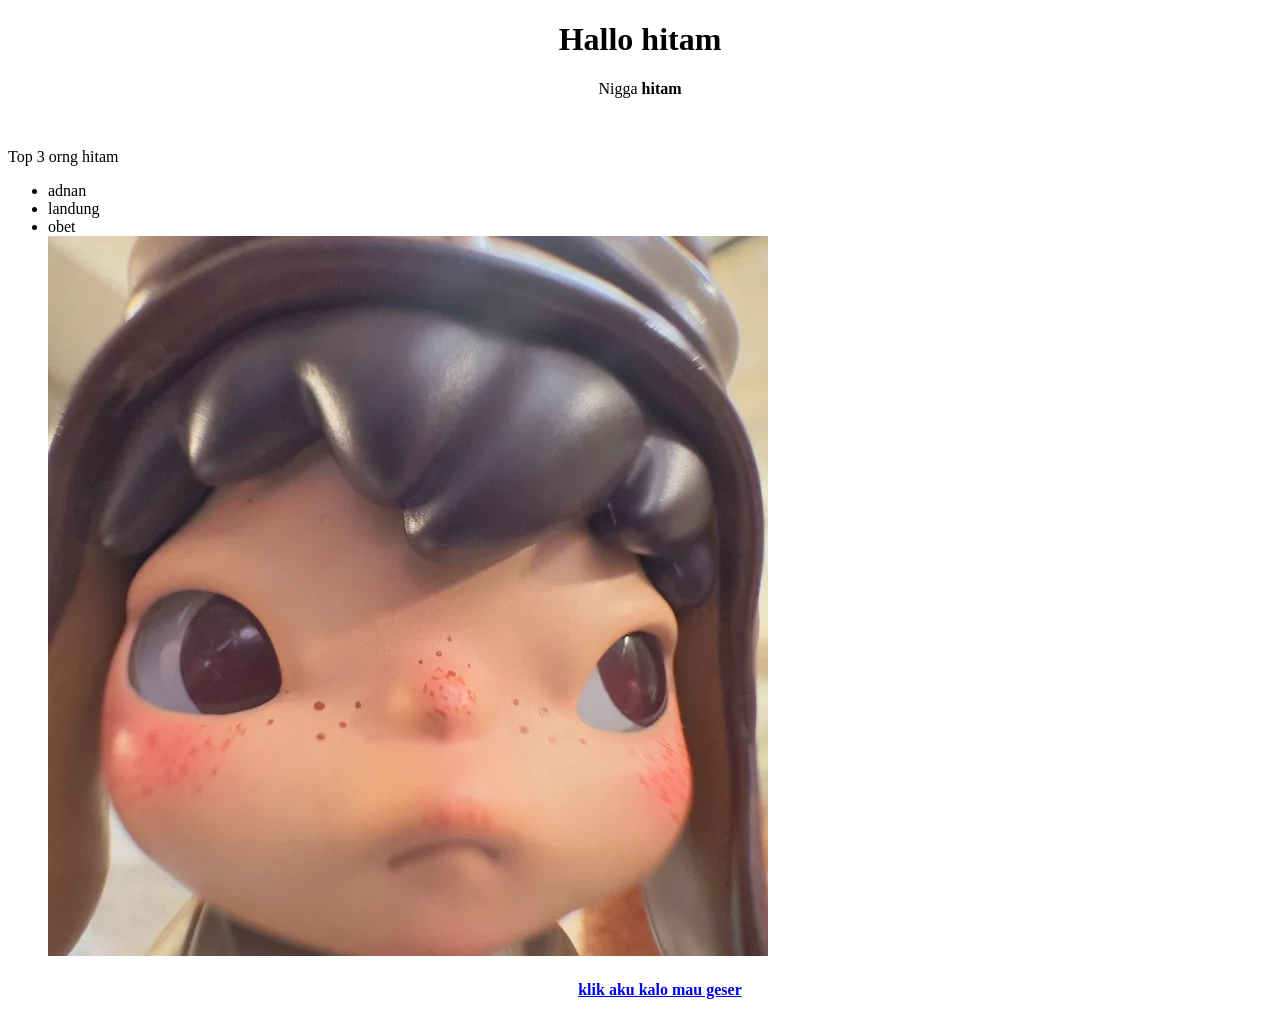
<file: kikuk.html>
<!DOCTYPE html>
<html lang="en">
<head>
    <meta charset="UTF-8">
    <meta name="viewport" content="width=device-width, initial-scale=1.0">
    <title>Nigger212</title>
</head>
<body>
    <h1 align = center>Hallo hitam</h1>
<p align = center>Nigga <b>hitam</b></p>
<br>
<p>Top 3 orng hitam</p>
<!-- yang baca ireng -->
 <ul>
    <li>adnan</li>
    <li>landung</li>
    <li>obet</li>

    <img src="nono.jpg" alt="nono">

    <a href="kikuk2.html"><h4 align="center">klik aku kalo mau geser</h4></a>
 </ul>
</body>
</html>
</file>
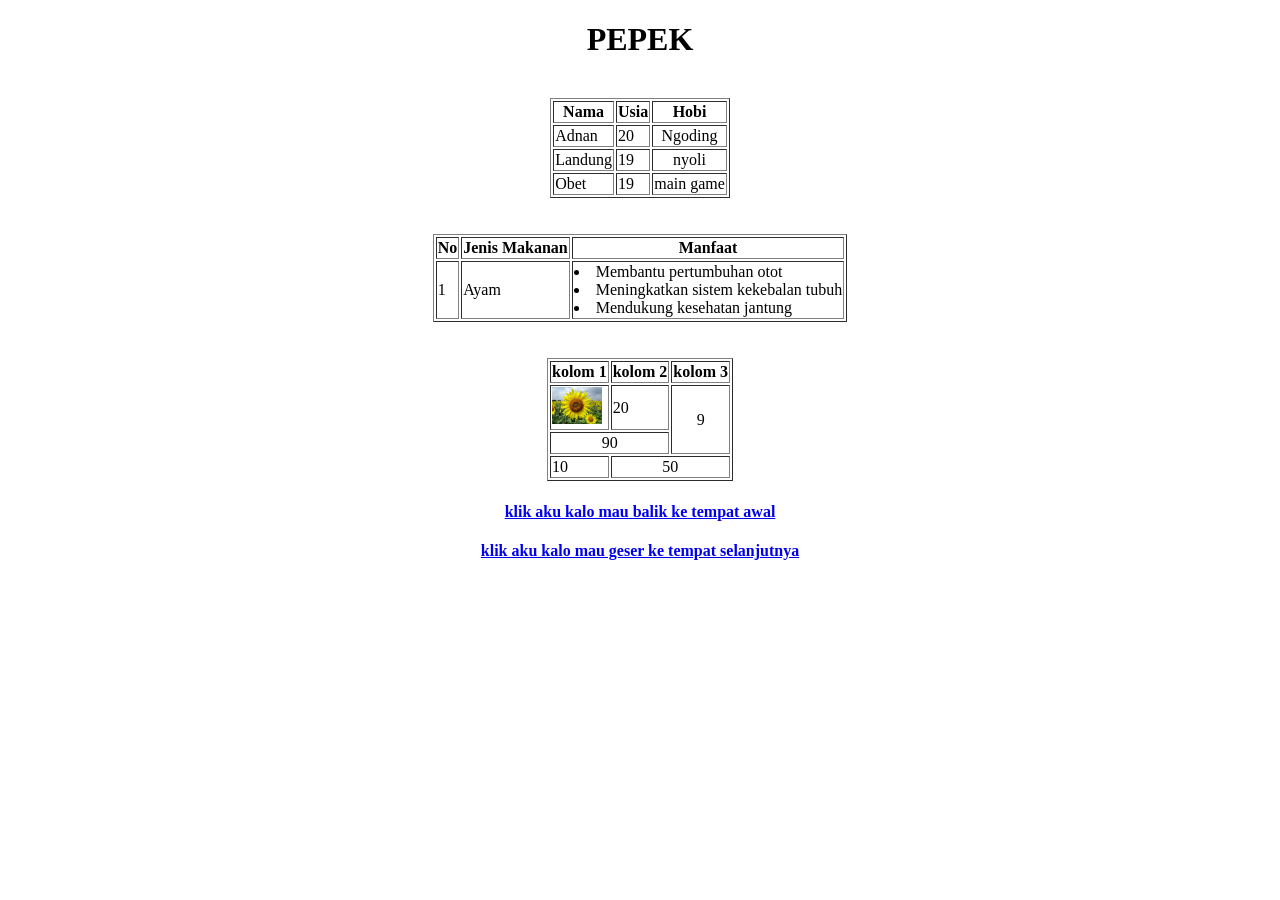
<file: kikuk2.html>
<!DOCTYPE html>
<html lang="en">
<head>
    <meta charset="UTF-8">
    <meta name="viewport" content="width=device-width, initial-scale=1.0">
    <title>Nigga212</title>
</head>
<body>
    <h1 align="center">PEPEK</h1>
    <br>
    <table border="1" align="center">
        <tr>
            <th>Nama</th>
            <th>Usia</th>
            <th>Hobi</th>
        </tr>
        <tr>
            <td>Adnan</td>
            <td>20</td>
            <td align="center">Ngoding</td>
        </tr>
        <tr>
            <td>Landung</td>
            <td>19</td>
            <td align="center">nyoli</td>
        </tr>
        <tr>
            <td>Obet</td>
            <td>19</td>
            <td align="center">main game</td>
        </tr>
    </table>
    <br>
    <br>
    <table>
        <table border="1" align="center">
            <tr>
                <th>No</th>
                <th>Jenis Makanan</th>
                <th>Manfaat</th>
            </tr>
            <tr>
                <td>1</td>
                <td>Ayam</td>
                <td>
                    <li>Membantu pertumbuhan otot</li>
                    <li>Meningkatkan sistem kekebalan tubuh</li>
                    <li>Mendukung kesehatan jantung</li>
                </td>
    </table>
    <br>

    <br>
    <table border="1" align="center">
        <thead>
            <tr>
                <th>kolom 1</th>
                <th>kolom 2</th>
                <th>kolom 3</th>
            </tr>
        </thead>
        <tbody>
            <tr>
                <td>
                    <img width="50px" src="pexels-pixabay-64221.jpg" alt="bunga">
                </td>
                <td>20</td>
                <td colspan="3" rowspan="2" align="center">9</td>
            </tr>
            <tr>
                <td colspan="2" align="center">90</td>
            </tr>
            <tr>
                <td colspan="1">10</td>
                <td colspan="2" align="center">50</td>
            </tr>
        </tbody>
    </table>
    <a href="kikuk.html"><h4 align="center">klik aku kalo mau balik ke tempat awal</h4></a>
    <a href="kikuk3.html"><h4 align="center">klik aku kalo mau geser ke tempat selanjutnya</h4></a>
</body>
</html>
</file>
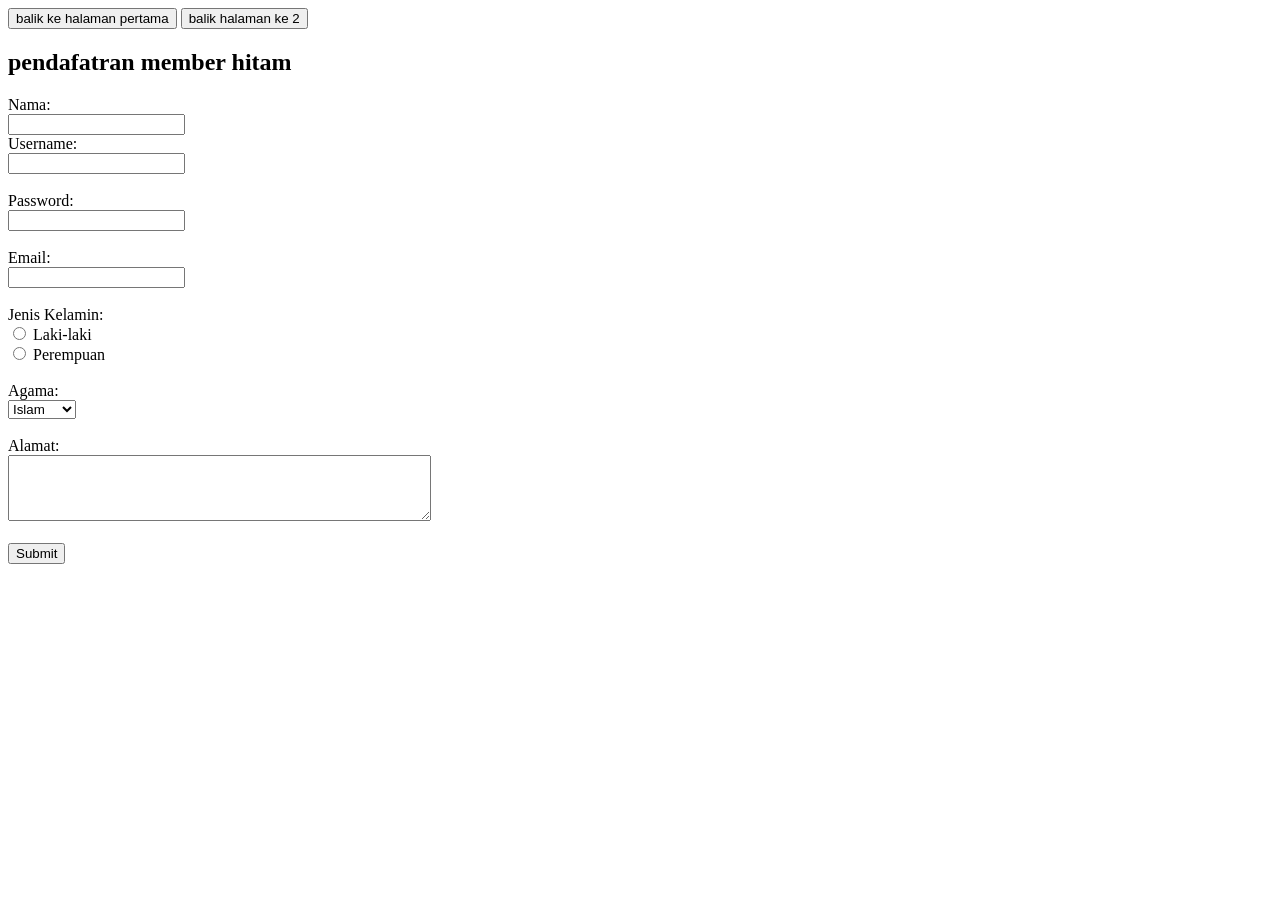
<file: kikuk3.html>
<!DOCTYPE html>
<html lang="en">
<head>
    <meta charset="UTF-8">
    <meta name="viewport" content="width=device-width, initial-scale=1.0">
    <title>Nigger212</title>
    <button onclick="window.location.href='kikuk.html'">balik ke halaman pertama</button>
    <button onclick="window.location.href='kikuk2.html'">balik halaman ke 2</button>
</head>
<body>
    <h2>pendafatran member hitam</h2>

<form action="/action_page.php">
  <label for="fname">Nama:</label><br>
  <input type="text"><br>

  <label for="username">Username:</label><br>
  <input type="text" id="username" name="username"><br><br>

  <label for="password">Password:</label><br>
  <input type="password" id="password" name="password"><br><br>

  <label for="email">Email:</label><br>
  <input type="email" id="email" name="email"><br><br>  

  <label for="gender">Jenis Kelamin:</label><br>
    <input type="radio" id="male" name="gender" value="male">
    <label for="male">Laki-laki</label><br>
    <input type="radio" id="female" name="gender" value="female">
    <label for="female">Perempuan</label><br><br>

    <label for="agama">Agama:</label><br>
    <select id="agama" name="agama">
      <option value="islam">Islam</option>
      <option value="kristen">Kristen</option>
      <option value="katolik">Katolik</option>
      <option value="hindu">Hindu</option>
      <option value="buddha">Buddha</option>
    </select><br><br>

    <label for="alamat">Alamat:</label><br>
    <textarea id="alamat" name="alamat" rows="4" cols="50"></textarea><br><br>

    <input type="submit" value="Submit">
</form> 

</body>
</html>
</file>
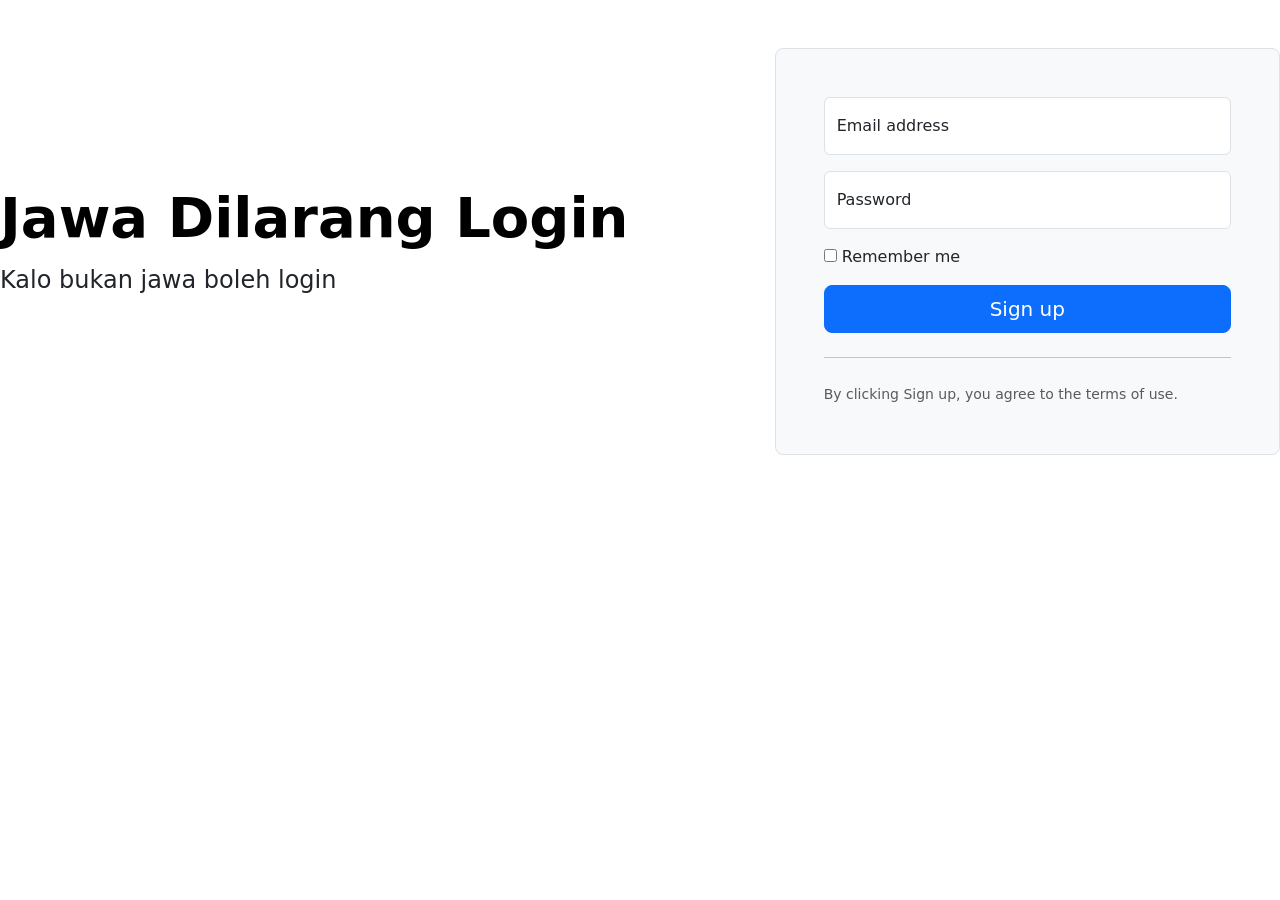
<file: p2/boostrap.html>
<!doctype html>
<html lang="en">
  <head>
    <meta charset="utf-8">
    <meta name="viewport" content="width=device-width, initial-scale=1">
    <title>Bootstrap demo</title>
    <link href="https://cdn.jsdelivr.net/npm/bootstrap@5.3.8/dist/css/bootstrap.min.css" rel="stylesheet" integrity="sha384-sRIl4kxILFvY47J16cr9ZwB07vP4J8+LH7qKQnuqkuIAvNWLzeN8tE5YBujZqJLB" crossorigin="anonymous">
  </head>

  <body> 
    <div class="row align-items-center g-lg-5 py-5"> 
        <div class="col-lg-7 text-center text-lg-start"> 
            <h1 class="display-4 fw-bold lh-1 text-body-emphasis mb-3">Jawa Dilarang Login</h1> 
            <p class="col-lg-10 fs-4">Kalo bukan jawa boleh login</p> 
        </div> 
        <div class="col-md-10 mx-auto col-lg-5"> 
            <form class="p-4 p-md-5 border rounded-3 bg-body-tertiary"> 
                <div class="form-floating mb-3"> 
                    <input type="email" class="form-control" id="floatingInput" placeholder="name@example.com"> 
                    <label for="floatingInput">Email address</label> 
                </div> 
                <div class="form-floating mb-3"> 
                    <input type="password" class="form-control" id="floatingPassword" placeholder="Password"> 
                    <label for="floatingPassword">Password</label> 
                </div> 
                <div class="checkbox mb-3"> 
                    <label> 
                        <input type="checkbox" value="remember-me"> Remember me
                    </label> 
                </div> 
                <button class="w-100 btn btn-lg btn-primary" type="submit">Sign up</button> 
                <hr class="my-4"> 
                <small class="text-body-secondary">By clicking Sign up, you agree to the terms of use.</small> 
            </form> 
        </div> 
    </div>
    
  </body>
</html>
</file>
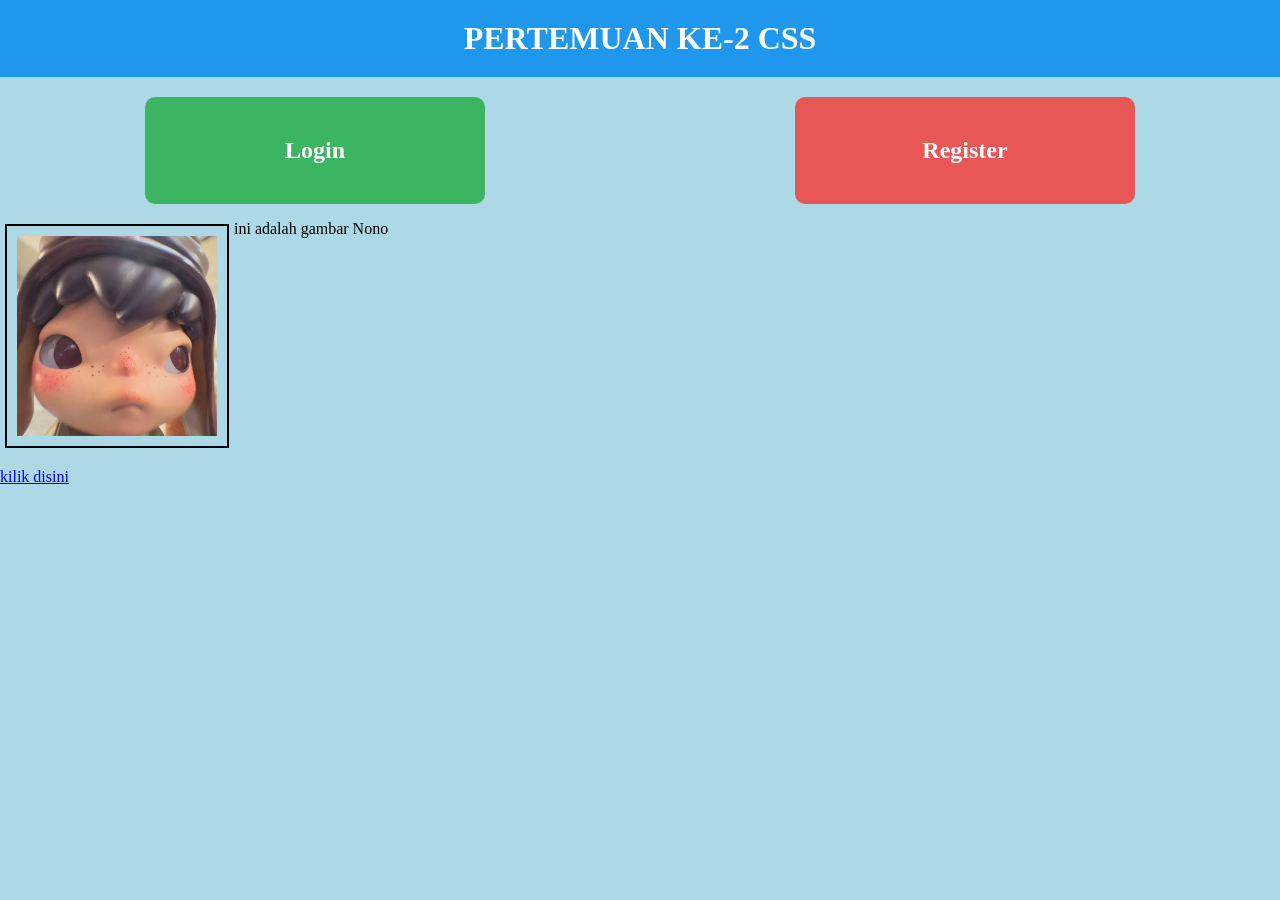
<file: p2/pertemuan-ke-2.html>
<!DOCTYPE html>
<html lang="en">
<head>
    <meta charset="UTF-8">
    <meta name="viewport" content="width=device-width, initial-scale=1.0">
    <title>pertemuan-ke-2</title>
    <link rel="stylesheet" href="style.css">
</head>

<body>
    <header>
        <h1 align="center">PERTEMUAN KE-2 CSS</h1>
    </header>
    
    <div class="nav">
        <div class="login">
            <h2 align="center">Login</h2>
        </div>
        <div class="register">
            <h2 align="center">Register</h2>
        </div>
    </div>
    <!-- <div class="login">
        <h2>Login</h2>
    </div>
<br>
    <div class="register">
        <h2>Register</h2>
    </div> -->
       
    <div class="konten">
        <img src="nono.jpg" alt="Nono" style="border: 2px solid black; margin: 20px 5px;
        padding: 10px; width: 200px; height: 200px;">
        <p>ini adalah gambar Nono</p>
        <br><br>
    </div>
            <a href="boostrap.html">kilik disini</a>
    
    <!-- <p>
            <span style="color: red; font-weight: bold;">Login</span> adalah proses untuk masuk ke dalam sistem dengan menggunakan akun yang telah terdaftar. Biasanya, login memerlukan kombinasi username dan password untuk mengakses fitur-fitur tertentu.

            Login adalah proses untuk masuk ke dalam sistem dengan menggunakan akun yang telah terdaftar. Biasanya, login memerlukan kombinasi username dan password untuk mengakses fitur-fitur tertentu.</p>

    <img src="nono.jpg" alt="Nono" style="border: 2px solid red; margin: 20px 5px;
    padding: 10px; width: 200px; height: 200px;"> -->


</body>
</html>
</file>
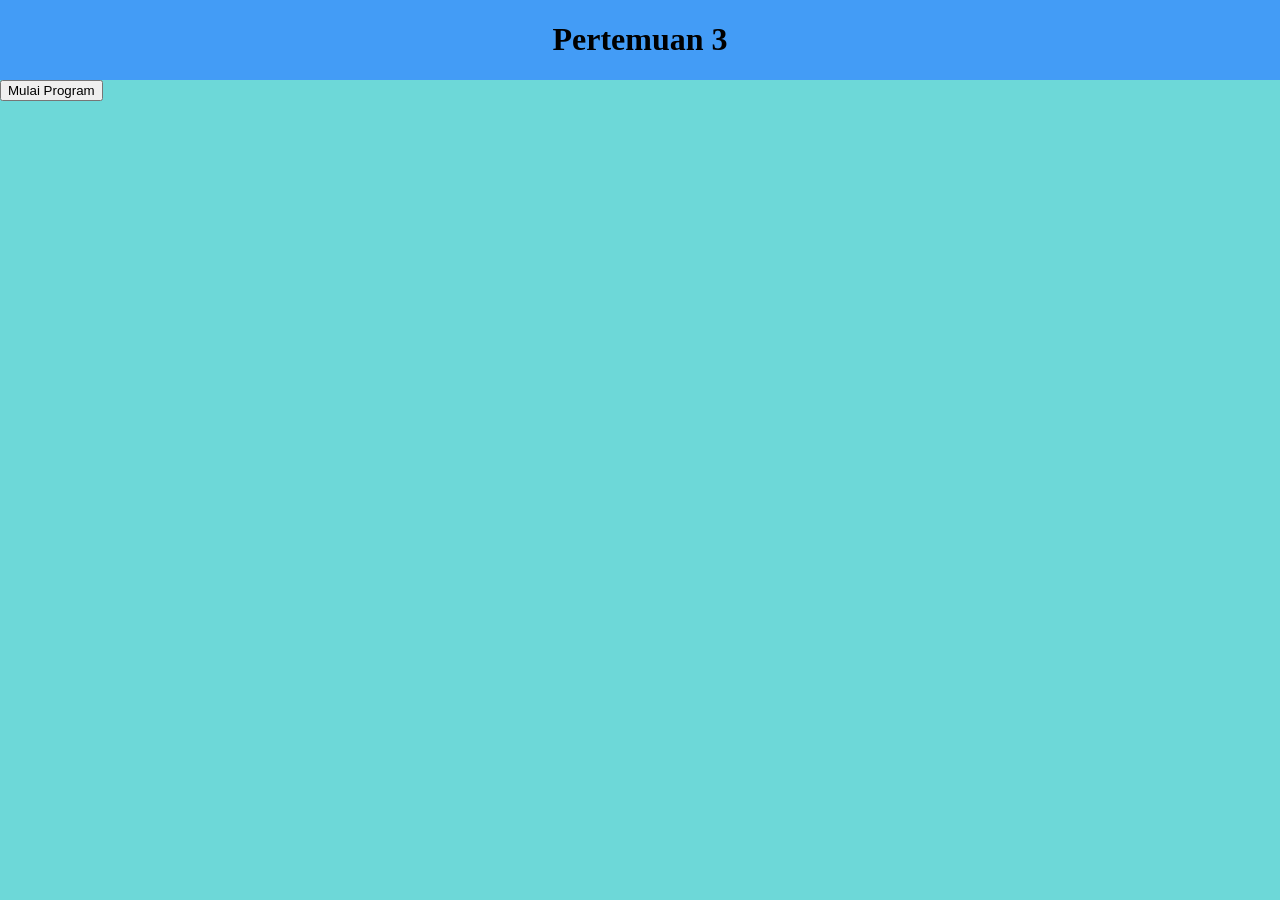
<file: p3/indec.html>
<!DOCTYPE html>
<html lang="en">
<head>
    <meta charset="UTF-8">
    <meta name="viewport" content="width=device-width, initial-scale=1.0">
    <title>Pertemuan 3</title>
    <link rel="stylesheet" href="style.css">
    <script src="script.js"></script>
</head>
<body>
    
    <header>
        <h1>Pertemuan 3</h1>
    </header>

        <button onclick="anakAyam()" class="btn btn-success">
            Mulai Program
        </button>

    <!-- <button onclick="ganti()">ganti aku</button> -->

    <p id="ngoding"></p>

    <script>

              function anakAyam() {
            let nama = prompt("Masukkan nama ayam")
            let jumlah = parseInt(prompt("Masukkan jumlah anak ayam"))

             for (let index = jumlah; index >= i; index--) {
                if (index > 1) {
                    document.write("Anak ayam turun " + index + "\Mati satu tinggal" + (i - 1))
                } else {
                    document.write("Anak ayam turun 1" + "\nMati satu " + nama + "galau")
                }
            }
        }

        // let input = prompt("namamu: ")
        // document.write("<h1>Hallo dwk</h1>")
        // let paragraf = document.getElementById("ngoding")
        // // paragraf.textContent = input
        // // document.title="web judol"

        // let jawaban = confirm("apakah anda mau lagi? ")

        // if (jawaban){
        //     alert("nowayyy")
        // } else {
        //     alert("alhamdulillah")
        // }
        
        // function ganti(){
        //     let body = document.getElementById("body")
        //     body.style.backgroundColor = "red"
        // }

    </script>

</body>
</html>
</file>
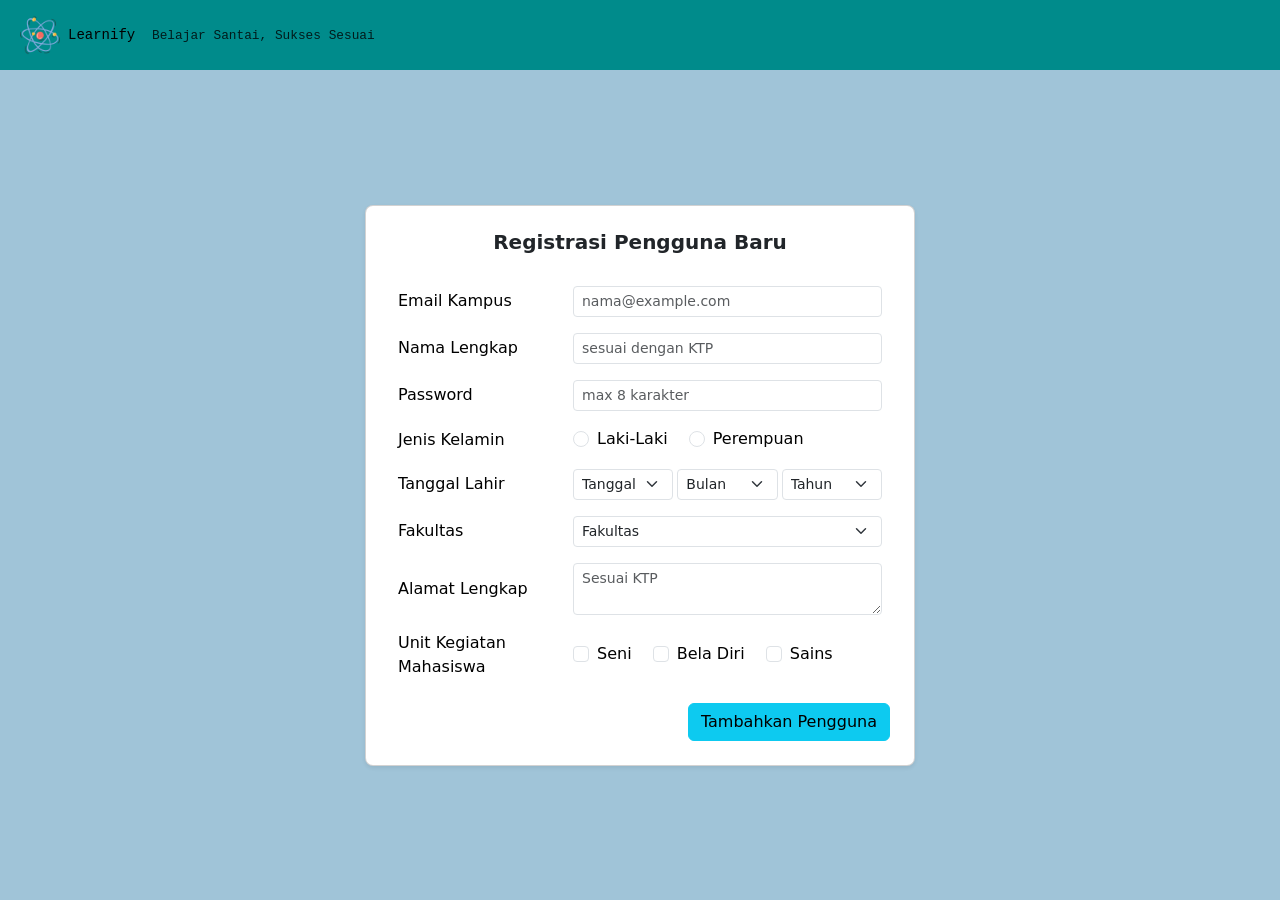
<file: Tugas/registrasi.html>
<!DOCTYPE html>
<html lang="id">
<head>
    <meta charset="UTF-8">
    <meta name="viewport" content="width=device-width, initial-scale=1.0">
    <title id="page-title">Registrasi</title>
    <link href="https://cdn.jsdelivr.net/npm/bootstrap@5.3.0/dist/css/bootstrap.min.css" rel="stylesheet">
    <style>
        body {
            background-color: #a0c4d8;
            min-height: 100vh;
        }
        .header-bg {
            background-color: #008b8b;
            color: white;
            padding: 15px 20px;
        }
        .header-content {
            display: flex;
            align-items: center;
        }
        pre {
            margin: 0;
            color: black;
        }
        .card-custom {
            width: 100%;
            max-width: 550px;
            border-radius: 8px;
        }
    </style>
</head>
<body class="d-flex flex-column">

    <header class="header-bg">
        <div class="header-content">
            <img src="logo.png" alt="Logo Learnify" width="40" class="me-2">
            <pre>Learnify  <small style="font-size: 0.8rem; opacity: 0.8;">Belajar Santai, Sukses Sesuai</small></pre>
        </div>
    </header>

    <main class="flex-grow-1 d-flex align-items-center justify-content-center p-3 my-4">
        <div class="card card-custom shadow-sm p-4 bg-white">
            <h5 class="text-center mb-4 fw-bold">Registrasi Pengguna Baru</h5>
            
            <form id="Form">
                <table class="table table-borderless align-middle fs-6">
                    <tbody>
                        <tr>
                            <td style="width: 35%;"><label for="email">Email Kampus</label></td>
                            <td><input type="email" id="email" class="form-control form-control-sm" placeholder="nama@example.com" required></td>
                        </tr>
                        <tr>
                            <td><label for="nama">Nama Lengkap</label></td>
                            <td><input type="text" id="nama" class="form-control form-control-sm" placeholder="sesuai dengan KTP" required></td>
                        </tr>
                        <tr>
                            <td><label for="password">Password</label></td>
                            <td><input type="password" id="password" class="form-control form-control-sm" placeholder="max 8 karakter" maxlength="8" required></td>
                        </tr>
                        <tr>
                            <td><label>Jenis Kelamin</label></td>
                            <td>
                                <div class="form-check form-check-inline">
                                    <input class="form-check-input" type="radio" name="jk" id="laki" value="Laki-Laki">
                                    <label class="form-check-label" for="laki">Laki-Laki</label>
                                </div>
                                <div class="form-check form-check-inline">
                                    <input class="form-check-input" type="radio" name="jk" id="perempuan" value="Perempuan">
                                    <label class="form-check-label" for="perempuan">Perempuan</label>
                                </div>
                            </td>
                        </tr>
                        <tr>
                            <td><label>Tanggal Lahir</label></td>
                            <td>
                                <div class="d-flex gap-1">
                                    <select class="form-select form-select-sm">
                                        <option selected disabled>Tanggal</option>
                                        <option>1</option><option>2</option><option>3</option>
                                    </select>
                                    <select class="form-select form-select-sm">
                                        <option selected disabled>Bulan</option>
                                        <option>Januari</option><option>Februari</option>
                                    </select>
                                    <select class="form-select form-select-sm">
                                        <option selected disabled>Tahun</option>
                                        <option>2000</option><option>2001</option>
                                    </select>
                                </div>
                            </td>
                        </tr>
                        <tr>
                            <td><label for="fakultas">Fakultas</label></td>
                            <td>
                                <select id="fakultas" class="form-select form-select-sm">

                                    <option selected disabled>Fakultas</option>
                                    <option>Fakultas Teknik Industri</option>
                                    <option>Fakultas Teknik Mineral dan Energi</option>
                                </select>
                            </td>
                        </tr>
                        <tr>
                            <td><label for="alamat">Alamat Lengkap</label></td>
                            <td><textarea id="alamat" class="form-control form-control-sm" rows="2" placeholder="Sesuai KTP"></textarea></td>
                        </tr>
                        <tr>
                            <td><label>Unit Kegiatan Mahasiswa</label></td>
                            <td>
                                <div class="form-check form-check-inline">
                                    <input class="form-check-input" type="checkbox" id="seni">
                                    <label class="form-check-label" for="seni">Seni</label>
                                </div>
                                <div class="form-check form-check-inline">
                                    <input class="form-check-input" type="checkbox" id="belaDiri">
                                    <label class="form-check-label" for="belaDiri">Bela Diri</label>
                                </div>
                                <div class="form-check form-check-inline">
                                    <input class="form-check-input" type="checkbox" id="sains">
                                    <label class="form-check-label" for="sains">Sains</label>
                                </div>
                            </td>
                        </tr>
                    </tbody>
                </table>

                <div class="d-flex justify-content-end mt-3">
                    <button onclick="event" class="btn btn-info">Tambahkan Pengguna</button>
                </div>
            </form>
        </div>
    </main>

    <script>
        document.getElementById('Form').addEventListener('submit', function(event) {
            event.preventDefault();
            
            alert("data Pengguna Berhasil Ditambahkan!");
            
            document.getElementById('page-title').innerText = "Berhasil!";
        });
    </script>
</body>
</html>
</file>
<file: p2/style.css>
body {
    background-color: lightblue;
    margin: 0;
    padding:0;
 }

 h1 {
    color: white;
    margin: 0;
    margin-bottom: 20px;
    padding:20px;

 }
 
header {
    background-color: rgb(30, 151, 237);
}
 
.login {
    color: white;
    background-color: rgb(60, 181, 98);
    width: 300px;
    padding: 20px;
    margin: 0 auto;
    border-radius: 10px;
}

.register {
    color: white;
    background-color: rgb(232, 86, 86);
    width: 300px;
    padding: 20px;
    margin: 0 auto;
    border-radius: 10px;
}

.nav {
    display: flex;
    justify-content: center;
    gap: 20px;
}

.konten {
    display: flex;
}
</file>
<file: p3/style.css>
header {
    display: flex;
    justify-content: center;
    background-color: #439cf6;
}

body {
    margin: 0;
    font-family: 'Times New Roman', Times, serif;
    background-color: rgb(109, 216, 216);
}
</file>
